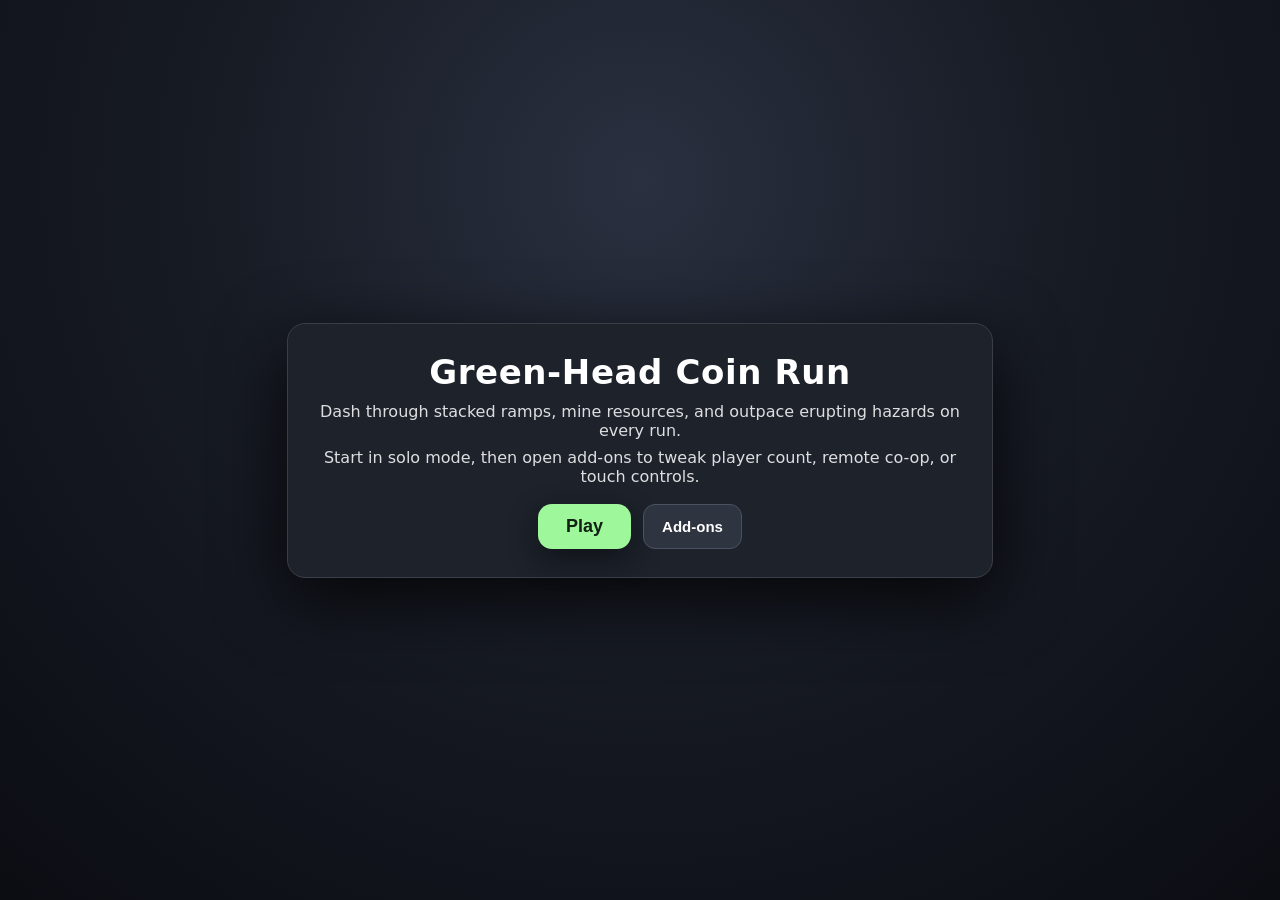
<file: index.html>
<!doctype html>
<html lang="en">
<head>
<meta charset="utf-8" />
<meta name="viewport" content="width=device-width,initial-scale=1" />
<title>Green-Head Coin Run</title>
<link rel="stylesheet" href="styles/main.css" />
</head>
<body>
<canvas id="game" width="960" height="540"></canvas>

<audio id="wah-audio" preload="auto" src="[data-uri]"></audio>

<div id="welcome-screen">
  <div class="card">
    <h1>Green-Head Coin Run</h1>
    <p>Dash through stacked ramps, mine resources, and outpace erupting hazards on every run.</p>
    <p>Start in solo mode, then open add-ons to tweak player count, remote co-op, or touch controls.</p>
    <div class="welcome-actions">
      <button class="play-btn" id="welcome-play" type="button">Play</button>
      <button class="secondary-btn" id="welcome-settings" type="button">Add-ons</button>
    </div>
  </div>
</div>

<div id="ui">
  <div class="pill">Level: <span id="level-indicator" class="good">1</span></div>
  <div class="pill">P1 Coins: <span id="p1-coins" class="good">0</span></div>
  <div class="pill">P1 <span id="p1-resource-label">Wood</span>: <span id="p1-wood" class="warn">0</span></div>
  <div class="pill">P1 Lives: <span id="p1-lives" class="good">3</span></div>
  <div class="pill">P1 Gun: <span id="p1-gun" class="warn">None</span></div>
  <div class="pill p2-pill">P2 Coins: <span id="p2-coins" class="good">0</span></div>
  <div class="pill p2-pill">P2 <span id="p2-resource-label">Wood</span>: <span id="p2-wood" class="warn">0</span></div>
  <div class="pill p2-pill">P2 Lives: <span id="p2-lives" class="good">3</span></div>
  <div class="pill p2-pill">P2 Gun: <span id="p2-gun" class="warn">None</span></div>
  <div class="pill">Timer: <span id="timer" class="good">0:00.0</span></div>
  <div class="pill">Hazard: <span id="lava" class="bad">20s</span></div>
  <div class="pill">Goal ▶</div>
  <div class="pill boss-pill hidden" id="boss-indicator">
    <span id="boss-label">Boss</span>
    <div class="boss-health" aria-hidden="true">
      <div class="boss-health-fill" id="boss-health-fill" style="width:0;"></div>
    </div>
    <span id="boss-health-text" class="bad">--</span>
  </div>
  <div class="pill hidden" id="upgrade-pill">Upgrades: <span id="upgrade-text">None</span></div>
  <button class="pill addons-pill" id="addons-button" type="button">Add-ons</button>
  <div id="chat-ui" class="chat-ui hidden" aria-live="polite">
    <form class="chat-form chat-lane" data-target="p1">
      <button type="button" class="chat-btn chat-launch">P1</button>
      <input class="chat-input" type="text" placeholder="P1 chat" autocomplete="off" />
      <button type="submit" class="chat-btn chat-send">Send</button>
    </form>
    <form class="chat-form chat-lane" data-target="p2">
      <button type="button" class="chat-btn chat-launch">P2</button>
      <input class="chat-input" type="text" placeholder="P2 chat" autocomplete="off" />
      <button type="submit" class="chat-btn chat-send">Send</button>
    </form>
  </div>
</div>

<div id="addons-panel" class="hidden minimized" aria-hidden="true">
  <div class="addons-header">
    <span class="addons-title">Add-ons</span>
    <div class="addons-actions">
      <button class="panel-toggle" id="addons-toggle" type="button">Show</button>
      <button class="panel-toggle" id="addons-close" type="button">Close</button>
    </div>
  </div>
  <div class="addons-body">
    <div class="addons-list">
      <label class="addon-item" for="addon-chat">
        <input id="addon-chat" type="checkbox" />
        Chat overlays
      </label>
      <label class="addon-item" for="addon-local">
        <input id="addon-local" type="checkbox" />
        Local multiplayer
      </label>
      <label class="addon-item" for="addon-remote">
        <input id="addon-remote" type="checkbox" />
        Remote mode
      </label>
      <label class="addon-item" for="addon-display">
        <input id="addon-display" type="checkbox" />
        App display
      </label>
    </div>
    <div id="platform-select" class="addons-section">
      <h3>Controls</h3>
      <p>Switch between desktop input and mobile touch controls.</p>
      <p id="init-error" class="hidden" style="margin:12px 0 0; font-weight:600; text-align:center; color:#ff9e64;">Your browser is too old to run this game—please update or use a modern browser.</p>
      <div class="mode-buttons">
        <button class="platform-btn" data-platform="desktop" type="button">Desktop</button>
        <button class="platform-btn" data-platform="mobile" type="button">Mobile / Touch</button>
      </div>
      <p style="margin-top:10px; font-size:13px; opacity:0.7;">Mobile mode enables on-screen controls designed for solo play.</p>
    </div>
    <div id="mode-select" class="addons-section">
      <h3>Game Mode</h3>
      <p>Switch between solo, couch co-op, or remote play while you run.</p>
      <div class="mode-buttons">
        <button class="mode-btn" data-mode="1" type="button">One Player</button>
        <button class="mode-btn" data-mode="2" type="button">Two Players</button>
        <button class="mode-btn" data-mode="remote" type="button">Remote Co-Op</button>
      </div>
      <p style="margin-top:10px; font-size:13px; opacity:0.7;">Press <b>R</b> anytime during a run to restart the current mode.</p>
    </div>
  </div>
</div>

<div id="help">
  <div class="help-header">
    <span class="help-title">Controls</span>
  </div>
  <div class="help-body">
    <b>Player 1</b> – Move: <b>A/D</b> · Jump: <b>W</b>/<b>Space</b> · Mine: <b>E</b> (hold) · Attack: <b>X</b> (laser: 3 hits for grunts, 10 for the boss) · Wall: <b>1</b> · Lava: <b>2</b><br>
    <span id="help-p2"><b>Player 2</b> – Move: <b>←/→</b> · Jump: <b>↑</b> · Mine: <b>/</b> (hold) · Attack: <b>.</b> (laser: 3 hits for grunts, 10 for the boss) · Wall: <b>[</b> · Lava: <b>]</b><br></span>
    <span id="biome-tip" style="display:block; margin-top:8px; opacity:0.75;">Tip: the wildfire flares every 20 seconds and the boss at the goal needs ten laser hits &mdash; it must chomp you three times before you lose a life.</span>
    Restart: <b>R</b> &nbsp;|&nbsp; Toggle Hitboxes: <b>H</b>
  </div>
</div>

<div id="remote-share" class="hidden">
  <div class="remote-header">
    <h3>Remote Share</h3>
    <button class="panel-toggle" id="remote-toggle" type="button">Hide QR</button>
  </div>
  <div class="remote-body">
    <div class="remote-row">
      Status: <span id="remote-status" class="remote-status remote-status-display offline">Not connected</span>
    </div>
    <div class="remote-row">
      <span>Session code</span>
      <code id="remote-code">----</code>
      <button id="remote-refresh" type="button">New code</button>
    </div>
    <div class="remote-row">
      <span>Controller link</span>
      <a id="remote-link" href="#" target="_blank" rel="noopener">Generate link</a>
    </div>
    <div class="remote-row">
      <img id="remote-qr" alt="Remote controller QR code" />
    </div>
    <div class="remote-chat">
      <h4>Remote Chat</h4>
      <div id="remote-messages" class="remote-messages"></div>
      <form id="remote-chat-form">
        <input id="remote-chat-input" type="text" autocomplete="off" placeholder="Send a message" />
        <button type="submit">Send</button>
      </form>
    </div>
  </div>
</div>

<div id="overlay">
  <div class="card" id="overlay-card">
    <h1 id="ov-title">Finished!</h1>
    <p id="ov-body"></p>
    <p style="opacity:0.8">Press <b>R</b> to play again.</p>
  </div>
  <div id="celebration-screen" class="hidden" aria-hidden="true">
    <div class="celebration-card">
      <div class="celebration-burst">
        <span class="burst-star star-a"></span>
        <span class="burst-star star-b"></span>
        <span class="burst-star star-c"></span>
        <span class="burst-star star-d"></span>
        <span class="burst-star star-e"></span>
      </div>
      <div class="celebration-trophy" aria-hidden="true">🏆</div>
      <h1 id="celebration-title">Victory!</h1>
      <p id="celebration-summary" class="summary-line"></p>
      <p id="celebration-details" class="details"></p>
      <p id="celebration-next" class="replay-hint">Press <b>R</b> to play again.</p>
    </div>
  </div>
</div>

<div id="death-screen">
  <div class="card">
    <span class="emoji" aria-hidden="true">😢</span>
    <h2>Wah-wah... life lost!</h2>
    <p>Take a breather and get back in there.</p>
  </div>
</div>


<div id="touch-controls" class="hidden">
  <div class="cluster move">
    <button class="touch-btn" type="button" data-key="a">Left<span>Move</span></button>
    <button class="touch-btn" type="button" data-key="d">Right<span>Move</span></button>
  </div>
  <div class="cluster actions">
    <button class="touch-btn" type="button" data-key="space">Jump</button>
    <button class="touch-btn" type="button" data-key="e">Mine<span>Hold</span></button>
    <button class="touch-btn" type="button" data-key="x">Attack<span>Laser</span></button>
    <button class="touch-btn" type="button" data-key="1">Wall</button>
    <button class="touch-btn" type="button" data-key="2">Lava</button>
  </div>
</div>

<script type="module" src="src/main.js"></script>
</body>
</html>
</file>
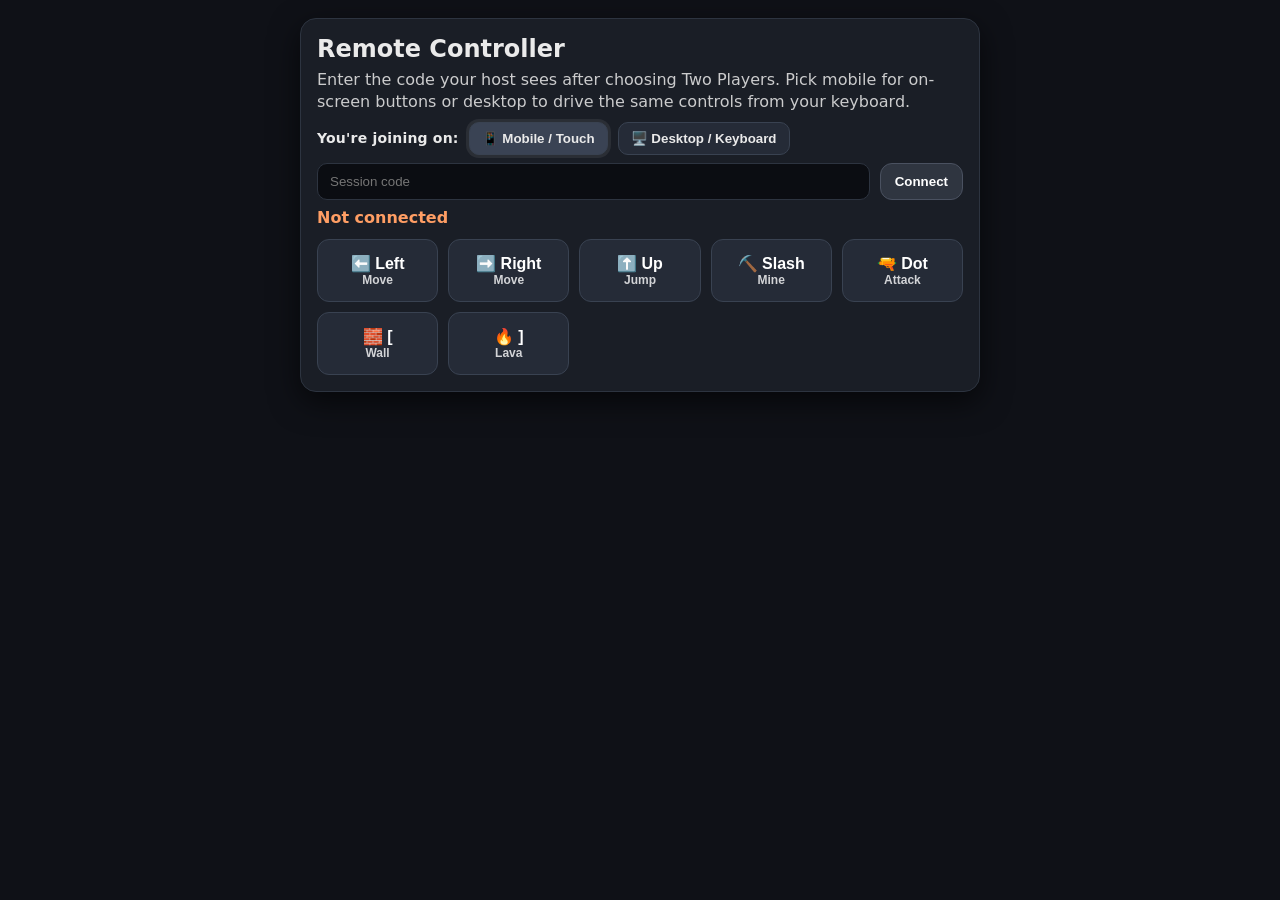
<file: controller.html>
<!doctype html>
<html lang="en">
<head>
<meta charset="utf-8" />
<meta name="viewport" content="width=device-width,initial-scale=1" />
<title>Coin Run – Controller</title>
<style>
  html, body { margin:0; padding:0; background:#0f1117; color:#eaeaea; font-family:system-ui, -apple-system, Segoe UI, Roboto, sans-serif; }
  .wrap { max-width:680px; margin:0 auto; padding:18px 16px 40px; }
  .card { background:#1a1e26; border:1px solid #2d3440; border-radius:16px; padding:16px; box-shadow:0 10px 30px #0009; }
  h1 { margin:0 0 6px 0; font-size:24px; }
  p { margin:6px 0; opacity:0.85; line-height:1.4; }
  .hidden { display:none !important; }
  .mode-row { display:flex; gap:10px; align-items:center; flex-wrap:wrap; margin:8px 0 4px; }
  .mode-row strong { font-size:14px; letter-spacing:0.2px; }
  .mode-btn { background:#252b37; border:1px solid #394251; padding:8px 12px; border-radius:10px; color:#eaeaea; font-weight:700; cursor:pointer; }
  .mode-btn.active { background:#3a4354; box-shadow:0 0 0 3px #ffffff12; }
  form { display:flex; gap:10px; flex-wrap:wrap; margin:8px 0; }
  input[type="text"] { flex:1; min-width:140px; padding:10px 12px; border-radius:10px; border:1px solid #2d3440; background:#0b0d12; color:#fff; }
  button { background:#2f3540; border:1px solid #4a5160; color:#fff; font-weight:700; padding:10px 14px; border-radius:12px; cursor:pointer; }
  button:active { transform:translateY(1px); }
  .status { font-weight:700; margin:6px 0; }
  .status.ok { color:#9ef79a; }
  .status.warn { color:#ff9e64; }
  .grid { display:grid; grid-template-columns:repeat(auto-fit, minmax(120px, 1fr)); gap:10px; margin-top:12px; }
  .grid.hidden { display:none; }
  .btn { width:100%; padding:14px 12px; text-align:center; border-radius:12px; border:1px solid #394251; background:#252b37; color:#fff; font-size:16px; font-weight:700; user-select:none; touch-action:none; }
  .btn small { display:block; font-size:12px; opacity:0.8; font-weight:600; }
  .btn:active, .btn.active { background:#3a4354; box-shadow:0 0 0 3px #ffffff12; }
  .mode-hint { margin:6px 0 0; font-size:13px; opacity:0.8; }
</style>
</head>
<body>
<div class="wrap">
  <div class="card">
    <h1>Remote Controller</h1>
    <p>Enter the code your host sees after choosing Two Players. Pick mobile for on-screen buttons or desktop to drive the same controls from your keyboard.</p>
    <div class="mode-row" role="group" aria-label="Select your device">
      <strong>You're joining on:</strong>
      <button type="button" class="mode-btn active" data-mode="mobile">📱 Mobile / Touch</button>
      <button type="button" class="mode-btn" data-mode="desktop">🖥️ Desktop / Keyboard</button>
    </div>
    <form id="join-form">
      <input id="code-input" type="text" maxlength="8" autocomplete="off" placeholder="Session code" />
      <button type="submit">Connect</button>
    </form>
    <div id="status" class="status warn">Not connected</div>
    <p id="keyboard-hint" class="mode-hint hidden">Desktop mode: press ← → ↑ / . [ ] on your keyboard. Buttons stay ready for clicks if you prefer.</p>
    <div class="grid" id="controls">
      <button class="btn" data-action="ArrowLeft">⬅️ Left<small>Move</small></button>
      <button class="btn" data-action="ArrowRight">➡️ Right<small>Move</small></button>
      <button class="btn" data-action="ArrowUp">⬆️ Up<small>Jump</small></button>
      <button class="btn" data-action="/">⛏️ Slash<small>Mine</small></button>
      <button class="btn" data-action=".">🔫 Dot<small>Attack</small></button>
      <button class="btn" data-action="[">🧱 [<small>Wall</small></button>
      <button class="btn" data-action="]">🔥 ]<small>Lava</small></button>
    </div>
  </div>
</div>
<script src="config.js"></script>
<script>
(() => {
  const { REMOTE_WS_BASE, REMOTE_WS_KEY, REMOTE_CHANNEL_PREFIX } = window.APP_CONFIG || {};

  const joinForm = document.getElementById('join-form');
  const codeInput = document.getElementById('code-input');
  const statusEl = document.getElementById('status');
  const buttons = Array.from(document.querySelectorAll('.btn'));
  const modeButtons = Array.from(document.querySelectorAll('.mode-btn'));
  const controlsGrid = document.getElementById('controls');
  const keyboardHint = document.getElementById('keyboard-hint');

  const CONTROL_ACTIONS = ['ArrowLeft', 'ArrowRight', 'ArrowUp', '/', '.', '[', ']'];

  let socket = null;
  let sessionCode = '';
  let connected = false;
  let controlMode = 'mobile';

  function remoteSocketUrl(code) {
    const channel = `${REMOTE_CHANNEL_PREFIX}${code}`;
    return `${REMOTE_WS_BASE}/${encodeURIComponent(channel)}?api_key=${encodeURIComponent(REMOTE_WS_KEY)}&notify_self=1`;
  }

  function setStatus(label, ok = false) {
    if (!statusEl) return;
    statusEl.textContent = label;
    statusEl.classList.toggle('ok', ok);
    statusEl.classList.toggle('warn', !ok);
  }

  function closeSocket() {
    if (socket) {
      try { socket.close(); } catch (_) { /* ignore */ }
    }
    socket = null;
    connected = false;
    setStatus('Disconnected', false);
  }

  function sendPayload(payload) {
    if (!socket || socket.readyState !== WebSocket.OPEN || !sessionCode) return;
    socket.send(JSON.stringify({ ...payload, code: sessionCode }));
  }

  function connect() {
    const code = ((codeInput && codeInput.value) || '').trim().toUpperCase();
    if (!code) {
      setStatus('Enter a code first', false);
      return;
    }
    sessionCode = code;
    closeSocket();
    setStatus('Connecting...', false);
    try {
      socket = new WebSocket(remoteSocketUrl(sessionCode));
    } catch (err) {
      setStatus('WebSocket error', false);
      return;
    }
    socket.onopen = () => {
      connected = true;
      setStatus('Connected to host', true);
    };
    socket.onclose = () => {
      connected = false;
      setStatus('Disconnected', false);
    };
    socket.onerror = () => {
      connected = false;
      setStatus('WebSocket error', false);
    };
    socket.onmessage = (event) => {
      let data = null;
      try {
        data = JSON.parse(event.data);
      } catch (_) {
        return;
      }
      if (!data || data.code !== sessionCode) return;
    };
  }

  function wireButton(btn) {
    const action = btn.dataset.action;
    if (!action) return;
    const press = (e) => {
      if (e) { e.preventDefault(); if (btn.setPointerCapture) btn.setPointerCapture(e.pointerId); }
      btn.classList.add('active');
      sendPayload({ action, pressed: true });
    };
    const release = (e) => {
      if (e && btn.releasePointerCapture && btn.hasPointerCapture && btn.hasPointerCapture(e.pointerId)) btn.releasePointerCapture(e.pointerId);
      btn.classList.remove('active');
      sendPayload({ action, pressed: false });
    };
    btn.addEventListener('pointerdown', press);
    btn.addEventListener('pointerup', release);
    btn.addEventListener('pointercancel', release);
    btn.addEventListener('pointerleave', (e) => { if (e.buttons === 0) release(e); });
    btn.addEventListener('contextmenu', e => e.preventDefault());
  }

  const params = new URLSearchParams(location.search);
  const prefill = params.get('code');
  if (prefill && codeInput) codeInput.value = prefill.toUpperCase();

  buttons.forEach(wireButton);

  function updateControlMode(mode) {
    controlMode = mode === 'desktop' ? 'desktop' : 'mobile';
    modeButtons.forEach(btn => btn.classList.toggle('active', btn.dataset.mode === controlMode));
    if (controlsGrid) controlsGrid.classList.toggle('hidden', controlMode === 'desktop');
    if (keyboardHint) keyboardHint.classList.toggle('hidden', controlMode !== 'desktop');
  }

  modeButtons.forEach(btn => {
    btn.addEventListener('click', () => updateControlMode(btn.dataset.mode || 'mobile'));
  });

  function handleKeyEvent(event, pressed) {
    if (controlMode !== 'desktop') return;
    if (event.repeat) return;
    const action = event.key;
    if (!CONTROL_ACTIONS.includes(action)) return;
    event.preventDefault();
    sendPayload({ action, pressed });
  }

  window.addEventListener('keydown', (e) => handleKeyEvent(e, true));
  window.addEventListener('keyup', (e) => handleKeyEvent(e, false));

  if (joinForm) {
    joinForm.addEventListener('submit', (e) => {
      e.preventDefault();
      connect();
    });
  }

  updateControlMode('mobile');

  setStatus('Not connected', false);
})();
</script>
</body>
</html>
</file>
<file: styles/main.css>
html, body { margin:0; padding:0; background:#21252b; color:#eaeaea; font-family: system-ui, -apple-system, Segoe UI, Roboto, Helvetica, Arial, sans-serif; }
#ui { position:fixed; inset:0 0 auto 0; display:flex; gap:16px; align-items:center; padding:10px 14px; font-weight:600; backdrop-filter: blur(4px);  }
.pill { background:#2b2f36; border:1px solid #3a3f47; padding:6px 10px; border-radius:999px; box-shadow: inset 0 0 0 1px #00000040; }
.pill.boss-pill { display:flex; align-items:center; gap:10px; min-width:200px; }
.addons-pill { cursor:pointer; }
#addons-panel { position:fixed; left:10px; top:70px; background:#232730; border:1px solid #3a3f47; padding:12px 14px; border-radius:12px; max-width:360px; line-height:1.3; font-size:14px; box-shadow:0 12px 36px #0008; color:#eaeaea; z-index:12; }
#addons-panel.hidden { display:none; }
#addons-panel .addons-header { display:flex; align-items:center; justify-content:space-between; gap:8px; margin-bottom:6px; }
#addons-panel .addons-title { font-weight:700; }
#addons-panel .addons-actions { display:flex; gap:6px; align-items:center; }
#addons-panel.minimized .addons-body { display:none; }
#addons-panel .addons-list { display:grid; gap:8px; margin-bottom:12px; }
#addons-panel .addon-item { display:flex; align-items:center; gap:10px; font-size:14px; font-weight:600; }
#addons-panel .addon-item input { width:16px; height:16px; accent-color:#9ef79a; }
#addons-panel .addons-section { margin-top:12px; padding-top:10px; border-top:1px solid #343b46; }
#addons-panel .addons-section:first-child { margin-top:0; padding-top:0; border-top:none; }
#addons-panel h3 { margin:0 0 6px 0; font-size:15px; }
#addons-panel p { margin:6px 0; opacity:0.75; font-size:13px; }
body.app-display-hidden #ui .pill:not(.addons-pill) { display:none; }
body.app-display-hidden #help,
body.app-display-hidden #remote-share,
body.app-display-hidden #chat-ui { display:none; }
.boss-health { flex:1; position:relative; height:12px; border-radius:999px; border:1px solid #4c525e; background:#16181d; overflow:hidden; }
.boss-health-fill { position:absolute; inset:0; background:linear-gradient(90deg, #ff6b6b, #ffd166); box-shadow:0 0 6px #ff6b6b77; transition:width 0.15s ease; }
#upgrade-pill { min-width:220px; }
.good { color:#9ef79a; }
.warn { color:#ff9e64; }
.bad { color:#ff6b6b; }
#help { position:fixed; right:10px; top:10px; background:#2b2f36; border:1px solid #3a3f47; padding:10px 12px; border-radius:10px; max-width: 420px; line-height:1.2; font-size:14px; box-shadow:0 12px 36px #0008; }
#help .help-header { display:flex; align-items:center; justify-content:space-between; gap:8px; margin-bottom:6px; }
#help .help-title { font-weight:700; }
#help.minimized { max-width:220px; }
#help.minimized .help-body { display:none; }
.panel-toggle { background:#2f3540; border:1px solid #4a5160; color:#fff; font-weight:600; padding:4px 8px; border-radius:8px; cursor:pointer; font-size:12px; }
.panel-toggle:hover { background:#3d4554; }
#remote-share { position:fixed; right:10px; top:180px; background:#232730; border:1px solid #3a3f47; padding:12px 14px; border-radius:12px; max-width: 420px; line-height:1.3; font-size:14px; box-shadow:0 12px 36px #0008; }
#remote-share .remote-header { display:flex; align-items:center; justify-content:space-between; gap:8px; margin-bottom:6px; }
#remote-share.minimized .remote-body { display:none; }
#remote-share.minimized { max-width:240px; }
#remote-share.hidden { display:none; }
#remote-share h3 { margin:0 0 6px 0; font-size:16px; letter-spacing:0.2px; }
#remote-share .remote-row { display:flex; gap:8px; align-items:center; flex-wrap:wrap; }
#remote-share code { background:#1b1f27; border:1px solid #333a46; padding:4px 8px; border-radius:8px; font-size:15px; letter-spacing:1.4px; }
#remote-share a { color:#8ad5ff; word-break:break-all; }
#remote-share img { width:120px; height:120px; border-radius:10px; border:1px solid #333a46; background:#161920; object-fit:cover; }
#remote-share .remote-status { font-weight:600; color:#9ef79a; }
#remote-share .remote-status.offline { color:#ff9e64; }
#remote-share button { background:#2f3540; border:1px solid #4a5160; color:#fff; font-weight:600; padding:8px 12px; border-radius:10px; cursor:pointer; }
#remote-share button:hover { background:#3d4554; }
#remote-share .remote-chat { margin-top:8px; border:1px solid #333a46; border-radius:10px; padding:8px; background:#1c2028; }
#remote-share .remote-chat h4 { margin:0 0 6px 0; font-size:14px; letter-spacing:0.2px; }
#remote-share .remote-messages { max-height:120px; overflow:auto; font-size:13px; line-height:1.4; padding-right:4px; }
#remote-share .remote-message { margin:2px 0; }
#remote-share .remote-chat form { display:flex; gap:6px; margin-top:6px; }
#remote-share .remote-chat input { flex:1; background:#0f1218; border:1px solid #2f3540; color:#fff; padding:6px 8px; border-radius:8px; }
#overlay { position:fixed; inset:0; display:none; align-items:center; justify-content:center; background:#000a; color:#fff; text-align:center; transition:background 0.25s ease; }
#overlay.celebrating { background:radial-gradient(circle at 50% 30%, #2e3c5fdd 0%, #141821ee 55%, #0a0c12f5 100%); }
#overlay .card { background:#1f232a; border:1px solid #3a3f47; border-radius:14px; padding:22px 24px; max-width:560px; box-shadow:0 18px 60px #0009; }
#overlay h1 { margin:0 0 8px 0; font-size:28px; }
#overlay p { margin:6px 0; }
#welcome-screen { position:fixed; inset:0; display:flex; align-items:center; justify-content:center; background:radial-gradient(circle at 50% 20%, #2a3040 0%, #171b24 45%, #0b0d13 100%); color:#fff; text-align:center; z-index:45; }
#welcome-screen .card { background:#1d222b; border:1px solid #3a3f47; border-radius:18px; padding:28px 32px; max-width:640px; box-shadow:0 20px 70px #000c; }
#welcome-screen h1 { margin:0 0 10px 0; font-size:34px; letter-spacing:0.6px; }
#welcome-screen p { margin:8px 0; opacity:0.85; }
#welcome-screen .welcome-actions { display:flex; gap:12px; justify-content:center; flex-wrap:wrap; margin-top:18px; }
#welcome-screen .play-btn { background:#9ef79a; border:0; color:#102012; font-weight:800; padding:12px 28px; border-radius:14px; font-size:18px; cursor:pointer; box-shadow:0 10px 30px #0007; }
#welcome-screen .play-btn:hover { filter:brightness(1.05); }
#welcome-screen .secondary-btn { background:#2f3540; border:1px solid #4a5160; color:#fff; font-weight:600; padding:10px 18px; border-radius:12px; font-size:15px; cursor:pointer; }
#welcome-screen.hidden { display:none; }
#death-screen { position:fixed; inset:0; display:none; align-items:center; justify-content:center; background:#000a; z-index:40; }
#death-screen .card { background:#1f232a; border:1px solid #3a3f47; border-radius:14px; padding:22px 24px; max-width:560px; box-shadow:0 18px 60px #0009; color:#fff; text-align:center; }
#celebration-screen { position:relative; display:flex; flex-direction:column; align-items:center; gap:16px; max-width:720px; padding:12px; }
#celebration-screen .celebration-card { position:relative; overflow:hidden; padding:36px 48px; border-radius:28px; background:linear-gradient(145deg, #283a5a, #1b2435 62%, #111722); border:1px solid #4b5973; box-shadow:0 22px 80px #000b, inset 0 0 0 1px #ffffff12; text-shadow:0 4px 30px #000d; }
#celebration-screen .celebration-card::after { content:""; position:absolute; inset:18px; border-radius:22px; border:1px solid #ffffff12; pointer-events:none; }
#celebration-screen .celebration-trophy { font-size:64px; line-height:1; margin-bottom:12px; filter:drop-shadow(0 6px 18px #0009); animation:floaty 2.6s ease-in-out infinite; }
#celebration-screen h1 { margin:0; font-size:44px; letter-spacing:1.6px; text-transform:uppercase; }
#celebration-screen .summary-line { margin:6px 0 8px 0; font-size:20px; font-weight:600; color:#f3f7ff; }
#celebration-screen .details { margin:0; font-size:16px; line-height:1.5; opacity:0.9; }
#celebration-screen .replay-hint { margin:14px 0 0 0; font-size:15px; opacity:0.8; letter-spacing:0.3px; }
#celebration-screen .celebration-burst { position:absolute; inset:-40px; pointer-events:none; }
#celebration-screen .celebration-burst span { position:absolute; width:14px; height:14px; background:linear-gradient(135deg, #ffd166, #ff8ba7); border-radius:5px; opacity:0.7; animation:twinkle 2.4s linear infinite; }
#celebration-screen .celebration-burst .star-a { top:0; left:16%; animation-delay:-0.2s; }
#celebration-screen .celebration-burst .star-b { top:12%; right:18%; width:18px; height:18px; animation-delay:-1.1s; background:linear-gradient(135deg, #7afcff, #9dff91); }
#celebration-screen .celebration-burst .star-c { bottom:10%; left:10%; width:16px; height:16px; animation-delay:-0.6s; background:linear-gradient(135deg, #ffd1ff, #f79e89); }
#celebration-screen .celebration-burst .star-d { bottom:-6%; right:8%; animation-delay:-1.8s; }
#celebration-screen .celebration-burst .star-e { top:40%; left:-4%; width:20px; height:20px; animation-delay:-0.9s; background:linear-gradient(135deg, #8ec5fc, #e0c3fc); }
@keyframes floaty { 0% { transform:translateY(0); } 50% { transform:translateY(-10px); } 100% { transform:translateY(0); } }
@keyframes twinkle { 0% { transform:scale(0.6) rotate(0deg); opacity:0; } 20% { opacity:0.9; } 50% { transform:scale(1.1) rotate(28deg); opacity:0.7; } 80% { opacity:0.9; } 100% { transform:scale(0.6) rotate(60deg); opacity:0; } }
.mode-buttons { display:flex; gap:16px; justify-content:center; margin-top:18px; flex-wrap:wrap; }
.mode-btn, .platform-btn { background:#2f3540; border:1px solid #4a5160; color:#fff; font-weight:600; padding:12px 26px; border-radius:14px; font-size:18px; cursor:pointer; transition:transform 0.15s ease, background 0.15s ease, box-shadow 0.15s ease; }
.mode-btn:hover, .platform-btn:hover { background:#3d4554; box-shadow:0 0 0 3px #ffffff12; transform:translateY(-2px); }
.mode-btn:active, .platform-btn:active { transform:translateY(0); background:#28303c; }
.mode-btn.active, .platform-btn.active { background:#3d4554; box-shadow:0 0 0 3px #9ef79a33; }
.hidden { display:none !important; }
canvas { display:block; width:100vw; height:100vh; image-rendering: pixelated; }
.chat-ui { display:flex; align-items:center; gap:10px; flex-wrap:wrap; }
.chat-form { display:flex; align-items:center; gap:6px; background:#2b2f36; border:1px solid #3a3f47; padding:6px 8px; border-radius:12px; box-shadow: inset 0 0 0 1px #00000020; }
.chat-form button { background:#3a414d; color:#fff; border:1px solid #4a5160; border-radius:10px; padding:8px 10px; font-weight:700; cursor:pointer; }
.chat-form button:hover { background:#4a5362; }
.chat-input { background:#1f232a; border:1px solid #3a3f47; color:#eaeaea; border-radius:10px; padding:8px 10px; min-width:150px; font-size:14px; }
.chat-send { font-size:13px; padding:8px 12px; }
#touch-controls { position:fixed; inset:auto 0 0 0; display:flex; justify-content:space-between; padding:18px 20px; pointer-events:none; z-index:15; }
#touch-controls .cluster { display:flex; gap:14px; pointer-events:auto; flex-wrap:wrap; }
#touch-controls .cluster.actions { justify-content:flex-end; }
.touch-btn { background:#2b2f36; border:1px solid #3a3f47; color:#fff; font-weight:600; font-size:16px; padding:16px 18px; border-radius:18px; min-width:68px; text-transform:uppercase; touch-action:none; user-select:none; opacity:0.85; transition:background 0.15s ease, opacity 0.15s ease, box-shadow 0.15s ease; }
.touch-btn:active, .touch-btn.active { background:#3d4554; opacity:1; box-shadow:0 0 0 3px #ffffff12; }
.touch-btn span { display:block; font-size:12px; font-weight:500; opacity:0.8; margin-top:4px; text-transform:none; }
#chat-ui { display:flex; align-items:center; gap:10px; margin-left:auto; }
.chat-lane { display:flex; align-items:center; gap:6px; }
.chat-btn { background:#2f3540; color:#fff; border:1px solid #4a5160; border-radius:12px; padding:6px 10px; font-weight:700; cursor:pointer; box-shadow: inset 0 0 0 1px #00000030; }
.chat-btn:hover { background:#3a414d; }
.chat-btn:focus-visible, .chat-input:focus-visible { outline:2px solid #9ef79a; outline-offset:2px; }
.chat-input { background:#1f232a; border:1px solid #3a3f47; border-radius:10px; color:#eaeaea; padding:6px 8px; min-width:140px; font-weight:600; box-shadow: inset 0 0 0 1px #00000020; }
.chat-input::placeholder { color:#7c8695; }
.chat-lane.hidden { display:none; }
</file>
